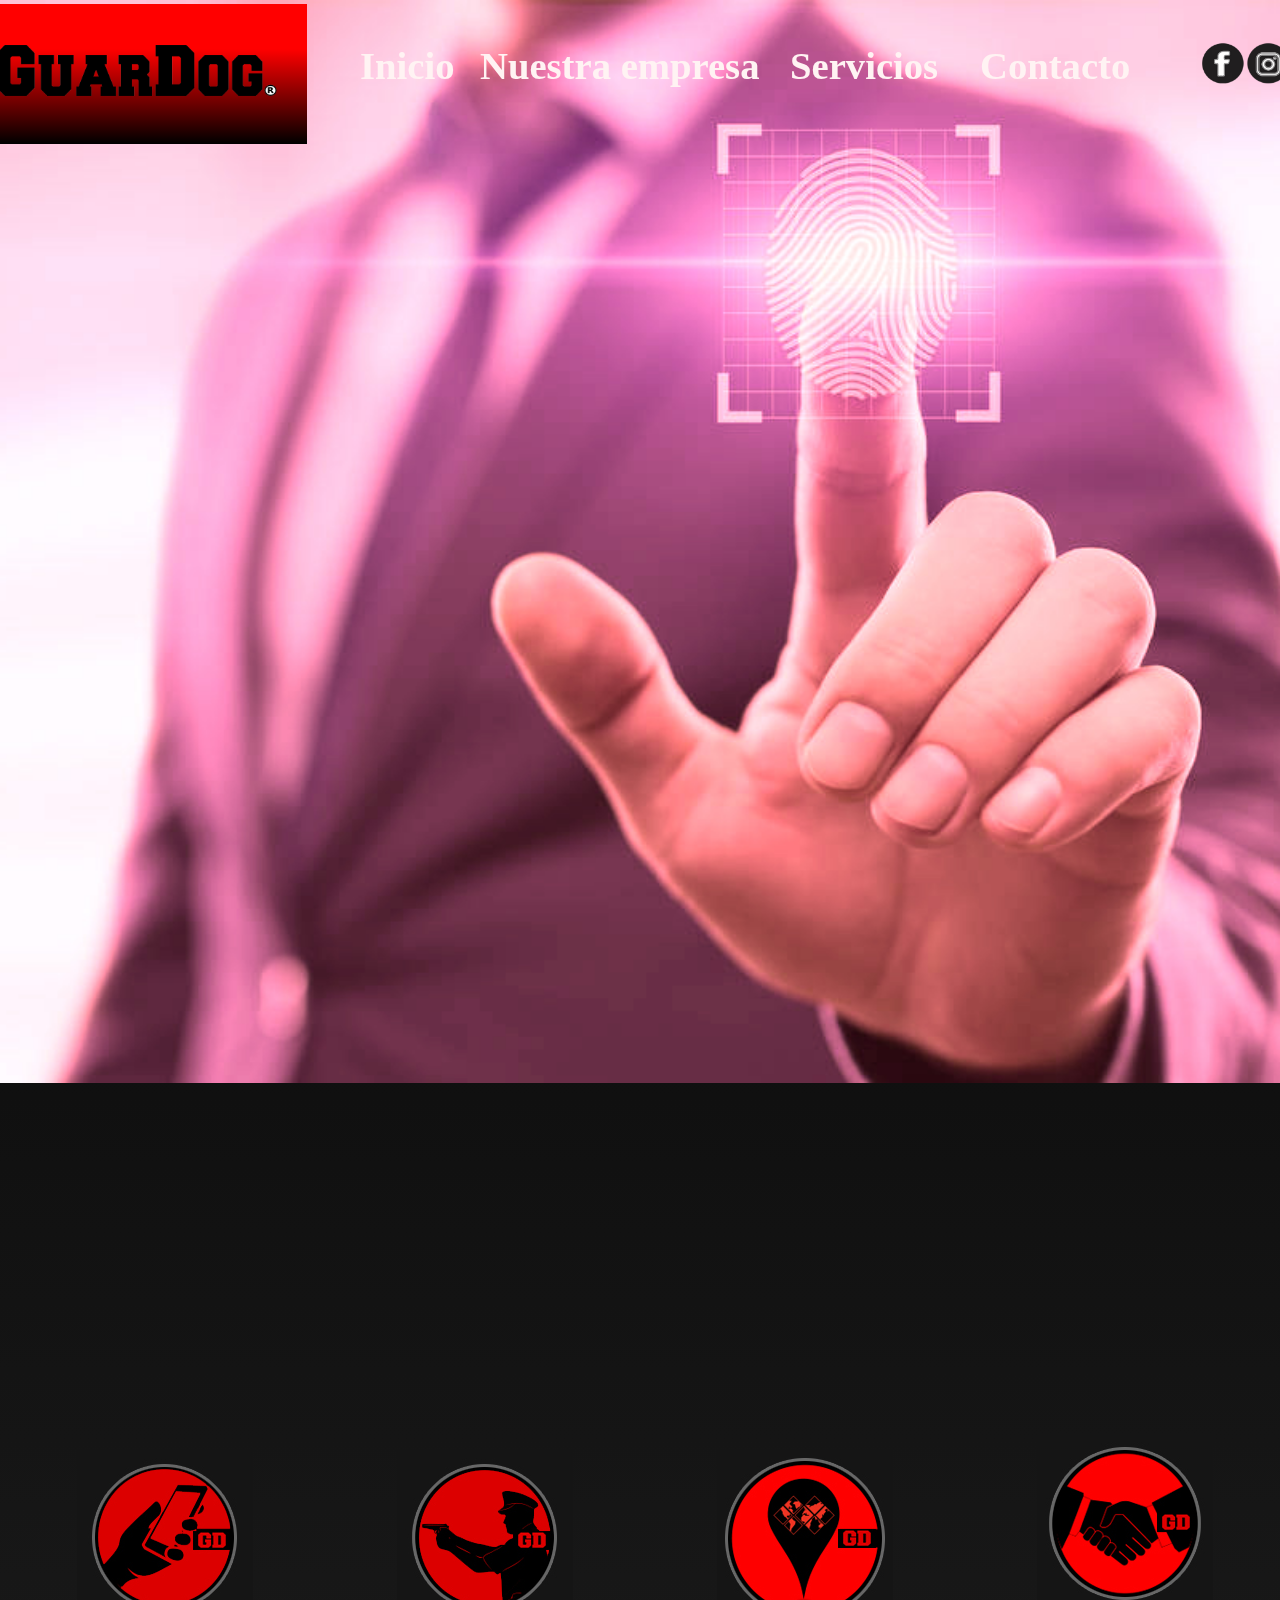
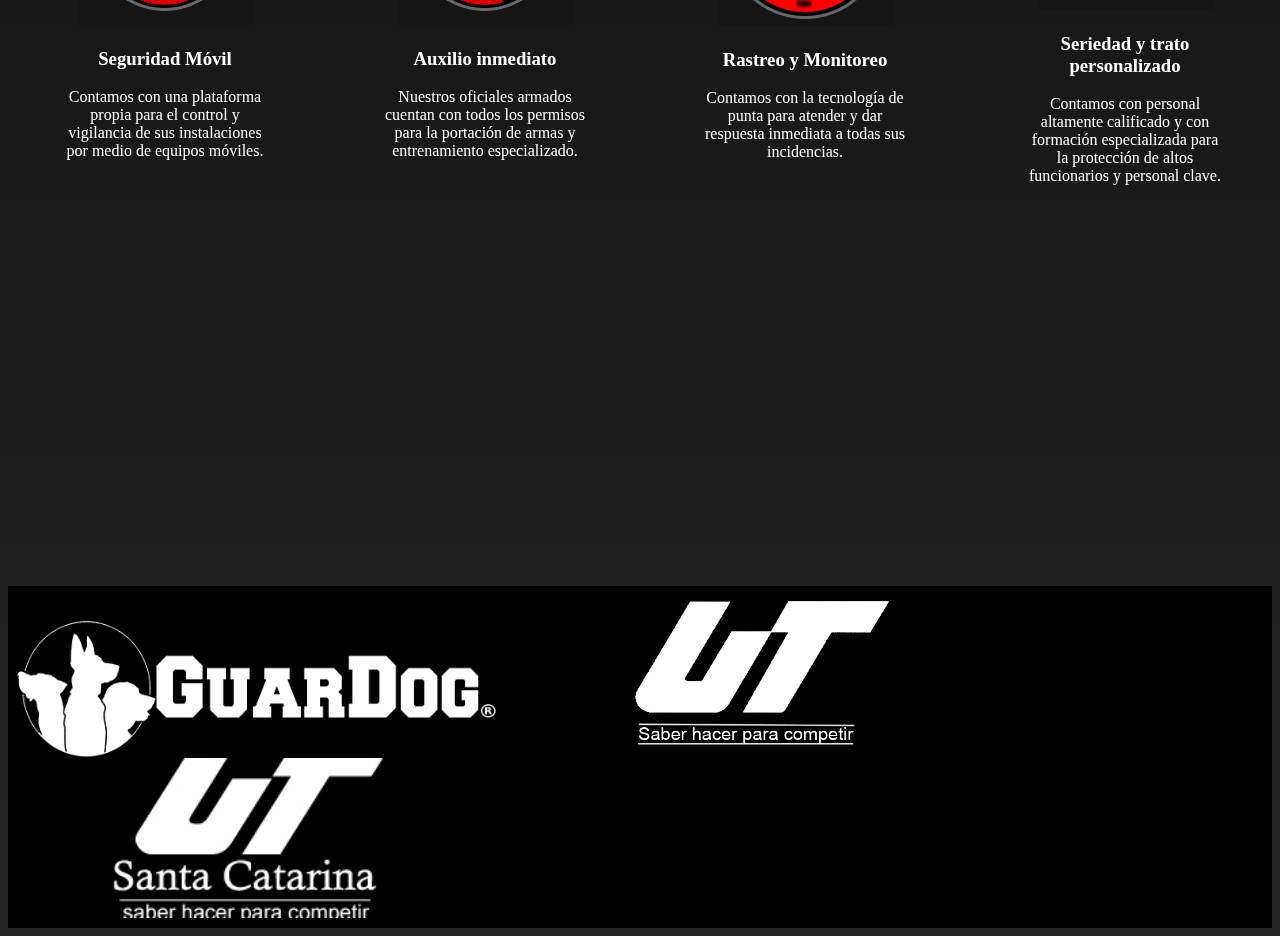
<file: index.html>
<!DOCTYPE html PUBLIC "-//W3C//DTD XHTML 1.1//EN" "http://www.w3.org/TR/xhtml11/DTD/xhtml11.dtd">
<html xmlns="http://www.w3.org/1999/xhtml">
<head>
<meta http-equiv="Content-Type" content="text/html; charset=utf-8" />
<link rel="stylesheet" type="text/css" href="css/Global.css" />
<title>Guard Dog</title>
<style>
body{
	text-align: center;
	display: flex;
	flex-direction:column;
	justify-content:center;
	
	
    }
	div.Cuerpo{
		width: auto;
		margin: auto;
	}

	
	</style>

</head>

<body>

<!--Encabezado-->
	
<div class="Encabezado">
		
	<p><span id="Logo"></span><span><a href="#Inicio" id="gd">Gard dog</a></span>
		<span><a href="index.html" id="Inicio">Inicio</a></span>
		<span><a href="Nosotros.html" id="Nosotros">Nuestra empresa</a></span>
		<span><a href="#Cuerpo" id="Servicios">Servicios</a></span>
		<span><a href="#utscpie" id="Contacto">Contacto</a></span>
	    <span><a id="redes" href="https://www.facebook.com/MemesUTSC/"></a></span></p>
</div>
	
<!--Cuerpo-->
	
<div class="Cuerpo">
	
	
	<div id="Movil">
		
	    <p><span><img src="imagenes/cel.jpg"/>
	    <h3>Seguridad M&oacute;vil</h3>
		<p>Contamos con una plataforma
 propia para el control y 
vigilancia de sus instalaciones 
por medio de equipos móviles.		    
		</p></span></p>
    </div>
	
	
	<div id="Aux">
		
		<p><span><img src="imagenes/armado.jpg"/>
		<h3>Auxilio inmediato</h3>
		<p>
		Nuestros oficiales armados
 cuentan con todos los permisos
 para la portación de armas y 
entrenamiento especializado.
		</p></span></p>
	</div>
	
	
	<div id="Rastreo">
		
	<p><span><img src="imagenes/rastreo.jpg"/>
		<h3>Rastreo y Monitoreo</h3>
		<p>Contamos con la tecnología 
de punta para atender y 
dar respuesta inmediata a todas 
			sus incidencias.</p></span></p>
	</div>
	
	
	<div id="seriedad">
		
	<img src="imagenes/trato.jpg"/>
		<p><span><h3>Seriedad y trato personalizado</h3>
		<p>Contamos con personal 
altamente calificado y 
con formación especializada
 para la protección de altos 
			funcionarios y personal clave.</p></span></p>
	</div>	
	
</div>
	
	
<!--Pie-->	
	
<div class="Pie">
	<div>
	<p><span id="Guardoglink"></span><a href="#Encabezado" id="Linkgd">Guardog</a>
	<span id="utimg"></span><a href="https://www.ses.sep.gob.mx/u_tecnologicas.html" id="utpie">ut</a>
	<span id="utscimg"></span><a href="http://www.utsc.edu.mx" id="utscpie">utsc</a></p>
	<h1 id="blackback"></h1>
	</div>
	
</div>
	
	
</body>
	
</html>
</file>
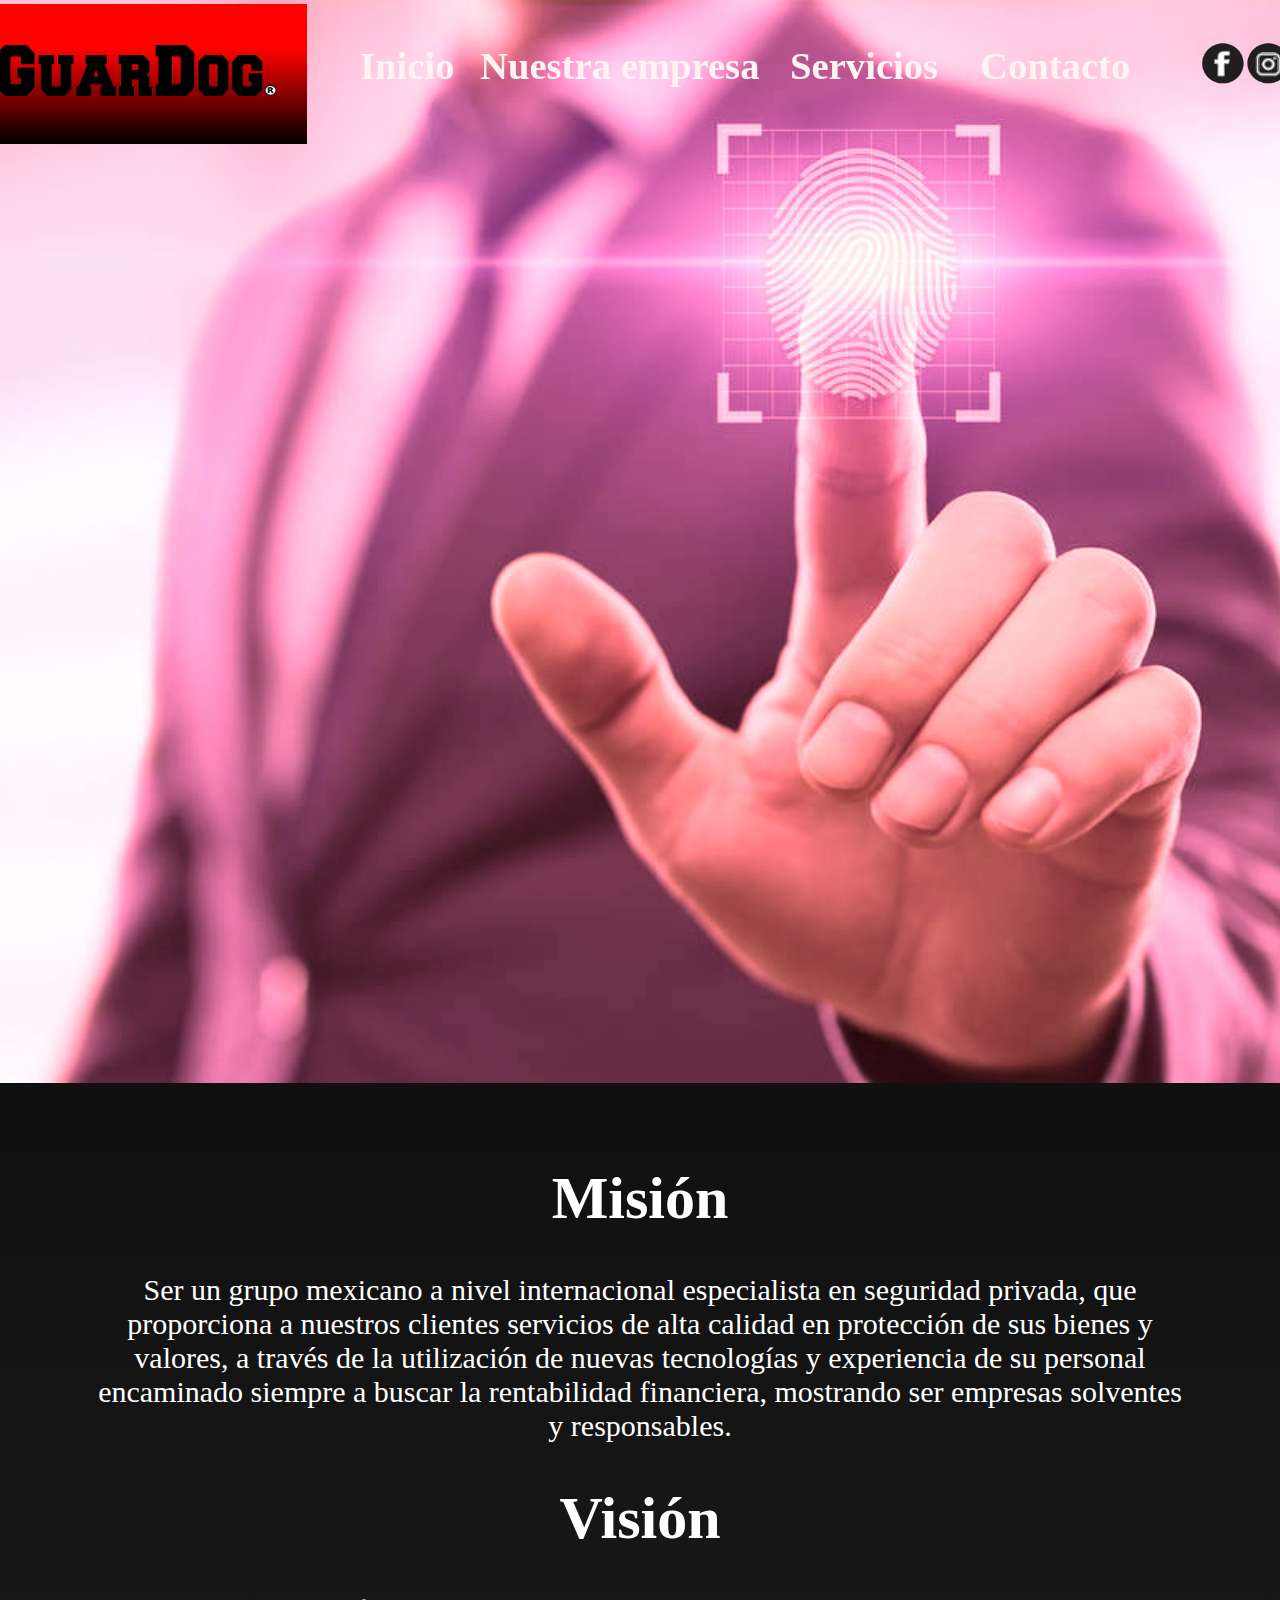
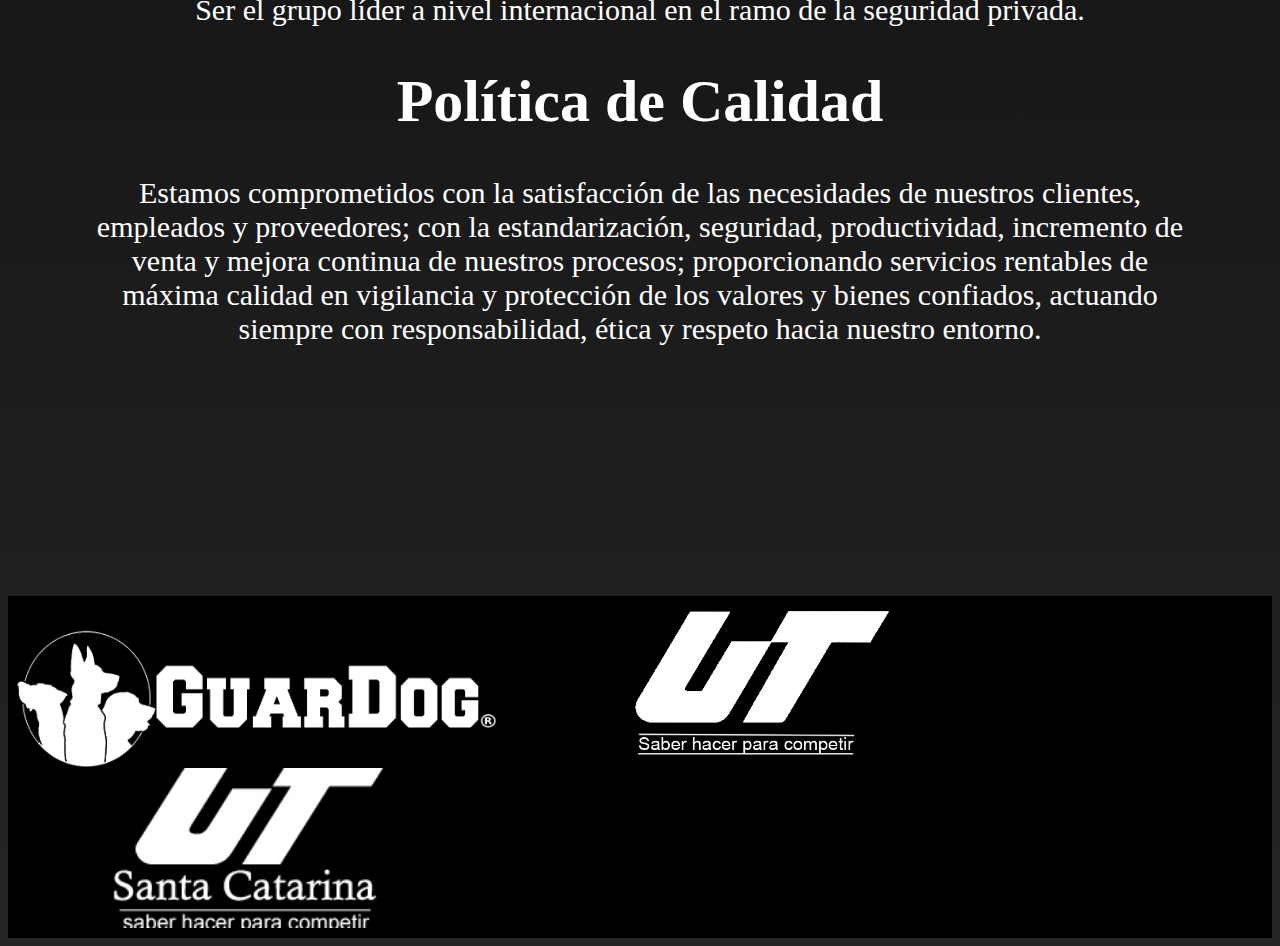
<file: Nosotros.html>
<!DOCTYPE html PUBLIC "-//W3C//DTD XHTML 1.1//EN" "http://www.w3.org/TR/xhtml11/DTD/xhtml11.dtd">
<html xmlns="http://www.w3.org/1999/xhtml">
<head>
<meta http-equiv="Content-Type" content="text/html; charset=utf-8" />
<link rel="stylesheet" type="text/css" href="css/Global.css" />
<title>Guard Dog</title>
<style>
body{
	text-align: center;
	display: flex;
	flex-direction:column;
	justify-content:center;
	
	
    }


	
	</style>

</head>

<body>

<!--Encabezado-->
	
<div class="Encabezado">
		
	<p><span id="Logo"></span><span><a href="index.html" id="gd">Gard dog</a></span>
		<span><a href="index.html" id="Inicio">Inicio</a></span>
		<span><a href="Nosotros.html" id="Nosotros">Nuestra empresa</a></span>
		<span><a href="index.html" id="Servicios">Servicios</a></span>
		<span><a href="#" id="Contacto">Contacto</a></span>
	    <span><a id="redes" href="https://www.facebook.com/MemesUTSC/"></a></span></p>
</div>
	
<!--Cuerpo-->
	
<div class="Cuerpo2">
	
	<div id="Mision">
	<h1>Misi&oacute;n</h1>
		<p>Ser un grupo mexicano a nivel internacional especialista en seguridad privada, que proporciona a nuestros clientes servicios de alta calidad en protección de sus bienes y valores, a través de la utilización de nuevas tecnologías y experiencia de su personal encaminado siempre a buscar la rentabilidad financiera, mostrando ser empresas solventes y responsables.</p>
	</div>
	<div id="vision">
		<h1>Visi&oacute;n</h1>
		<p>Ser el grupo líder a nivel internacional en el ramo de la seguridad privada.</p>
	</div>
	<div id="Politica">
		<h1>Pol&iacute;tica de Calidad</h1>
		<p>Estamos comprometidos con la satisfacción de las necesidades de nuestros clientes, empleados y proveedores; con la estandarización, seguridad, productividad, incremento de venta y mejora continua de nuestros procesos; proporcionando servicios rentables de máxima calidad en vigilancia y protección de los valores y bienes confiados, actuando siempre con responsabilidad, ética y respeto hacia nuestro entorno.</p>
	</div>
	

</div>
	
	
<!--Pie-->	
	
<div class="Pie">
	<div>
	<p><span id="Guardoglink"></span><a href="#Encabezado" id="Linkgd">Guardog</a>
	<span id="utimg"></span><a href="https://www.ses.sep.gob.mx/u_tecnologicas.html" id="utpie">ut</a>
	<span id="utscimg"></span><a href="http://www.utsc.edu.mx" id="utscpie">utsc</a></p>
	<h1 id="blackback"></h1>
	</div>
	
</div>
	
	
</body>
	
</html>
</file>
<file: css/Global.css>
@charset "utf-8";
/* CSS Document */

body{
		background: url(../imagenes/back.jpg)no-repeat, linear-gradient(#000000, #252525);

    font-family: Impact, Haettenschweiler, "Franklin Gothic Bold", "Arial Black", "sans-serif";
	background-size: 1600px;
	background-position: center top;
	
	}

span#Logo{
	
	position: fixed;
	background: url("../imagenes/Logotipo.png"), linear-gradient(red 50%, black);
	background-size:500px;
	background-repeat: no-repeat;
	background-position: -10px -50px;
	margin-left: -760px;
	margin-top: -20px;
	padding: 0px 377px 190px 50px;
	float:left;
	
	
	}
a#gd{
	
	padding: 0px 400px 130px 0px;
  

	margin-left: -760px;
	margin-top: -20px;
	font-size: .000001px;
	float:left;
	position: fixed;
	
		
    }
a#Inicio{
	
	margin-left: -280px;
	margin-top: 20px;

	font-weight: bold;
	font-size: 29pt;
	text-decoration: none;
	color: #FFF3F3;
	float:left;
	position: fixed
	}
a#Inicio:hover{
	text-decoration: underline;
	color: red;
}
a#Nosotros{
	
    margin-left: -160px;
	margin-top: 20px;
	font-weight: bold;
	font-size: 29pt;
	text-decoration: none;
	color: #FFF3F3;
	float:left;
	position:  fixed
	}
a#Nosotros:hover{
	text-decoration: underline;
	color: red;
}
a#Servicios{
    
    margin-left: 150px;
	margin-top: 20px; 

	font-weight: bold;
	font-size: 29pt;
	text-decoration: none;
	color: #FFF3F3;
	float:left;
	position: fixed
    }
a#Servicios:hover{
	text-decoration: underline;
	color: red;
}
a#Contacto{
    margin-left: 340px;
	margin-top: 20px; 

	font-weight: bold;
	font-size: 29pt;
	text-decoration: none;
	color: #FFF3F3;
	float:left;
	position:  fixed;

    }
a#Contacto:hover{
	text-decoration: underline;
	color: red;
}
a#redes{
	margin-left: 550px;
	margin-top: -50px;

	padding: 100px;
	background: url("../imagenes/redes.png");
	background-size: 200px;
	float: left;
	position: fixed;
    }
div#Movil{
	align-content: center;
	margin-left: 10px;
	margin-top: 1410px;
	margin-bottom: 410px;
	width: 200px;
	position: relative;
	float: left;
	color: white;
	
	}
div#Aux{
	width: 200px;
	position: relative;
	margin-left: 120px;
	margin-top: 1410px;
	float: left;
	color: white;
	}
div#Rastreo{
	width: 200px;
	position: relative;
    margin-left: 120px;
	margin-top: 1410px;
	float: left;
	color: white;
	}
div#seriedad{
	width: 200px;
	position: relative;
	margin-left: 120px;
	margin-top: 1410px;
	float: left;
	color: white;
	}
div.Pie{
    margin:auto;
	padding-bottom: 00px;
	background: black;

	
}
span#Linkgd{
	
	position: relative;
	margin-left: -920px;
	top: 50px;
	
	padding-top: 100px;;
	padding-bottom: 100px;;
	padding-left: 100px;
	padding-right: 100px; 
	background-size:500px;
	background-position:center
}


span#Guardoglink{
	position: relative;
	margin-left: 0px;
	top: 0px;
	background: url("../imagenes/Logotipobn.png")no-repeat; 
	padding-top: 80px;;
	padding-bottom: 80px;;
	padding-left: 290px;
	padding-right: 200px; 
	background-size:500px;
	background-position:center;
	float: left;	
		
	}
a#Linkgd{
	position: relative;
	margin-left: -480px;
	top: -10px;

	padding-top: 80px;
	padding-bottom: 80px;
	padding-left: 290px;
	padding-right: 200px; 
	background-size:500px;
	background-position:center;
	float: left;
	font-size: .00000001px;
}
span#utimg{
	position: relative;
	margin-left: 0px;
	top: -10px;
	background: url("../imagenes/cropped-Logo-UT-Oficial-600x600.jpg")no-repeat; 
	padding-top: 80px;;
	padding-bottom: 80px;;
	padding-left: 290px;
	padding-right: 200px; 
	background-size:300px;
	background-position:center;
	float: left;	

		
	}
a#utpie{
	position: relative;
	margin-left: -496px;
	top: -10px;

	padding-top: 80px;
	padding-bottom: 80px;
	padding-left: 290px;
	padding-right: 200px; 
	background-size:500px;
	background-position:center;
	float: left;
	font-size: .00000001px;
}
span#utscimg{
	position: relative;
	margin-left: 0px;
	top: -10px;
	background: url("../imagenes/utsc.jpg")no-repeat; 
	padding-top: 80px;;
	padding-bottom: 80px;;
	padding-left: 290px;
	padding-right: 200px; 
	background-size:300px;
	background-position:center;
	float: left;	

		
	}
a#utscpie{
	position: relative;
	margin-left: -496px;
	top: -10px;
	
	padding-top: 80px;
	padding-bottom: 80px;
	padding-left: 290px;
	padding-right: 200px; 
	background-size:500px;
	background-position:center;
	float: left;
	font-size: .00000001px;
}

div.Cuerpo2{
	margin: auto;
	margin-top: 1100px;
	margin-bottom: 220px;
	width: 1100px;
    color: white;
	font-size: 30px;
	}
</file>
